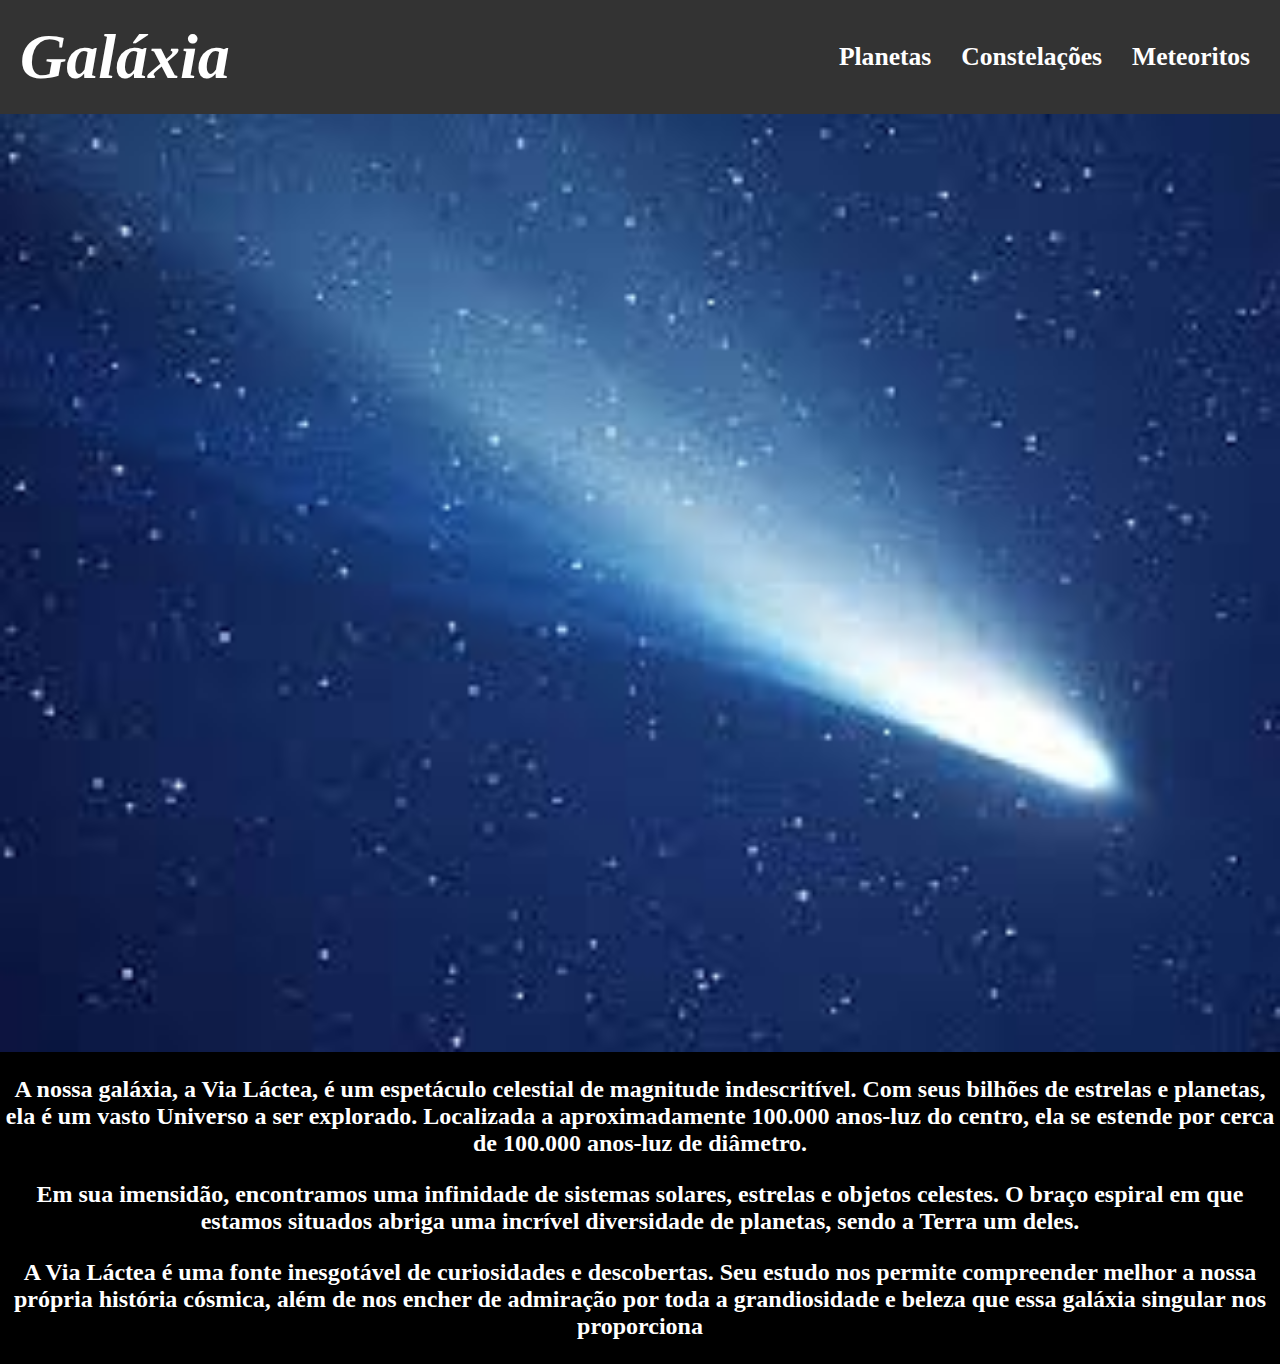
<file: index.html>
<!DOCTYPE html>
<html>
<head>
  <title>Meu Cabeçalho</title>
  <meta http-equiv="Content-Type" content="text/html;charset=UTF-8">
  
  <link rel="stylesheet" type="text/css" href="style.css">
</head>
<body>
  <header>
    <div class="logo"><i><b>Galáxia</i></div>
    <nav>
      <ul class="menu">
        <li><a href="Planetas.html">Planetas</a></li>
        <li><a href="Constelações.html">Constelações</a></li>
        <li><a href="Meteoritos.html">Meteoritos</a></li>
      </ul>
    </nav>

  </header>
  
  
  
  
  <img src="images (5).jpeg" alt="estrela cadente">

<center>
    <h2>A nossa galáxia, a Via Láctea, é um espetáculo celestial de magnitude indescritível. Com seus bilhões de estrelas e planetas, ela é um vasto Universo a ser explorado. Localizada a aproximadamente 100.000 anos-luz do centro, ela se estende por cerca de 100.000 anos-luz de diâmetro.
</h2>
<h2><p>Em sua imensidão, encontramos uma infinidade de sistemas solares, estrelas e objetos celestes. O braço espiral em que estamos situados abriga uma incrível diversidade de planetas, sendo a Terra um deles. 
</p></h2>
<h2><p>A Via Láctea é uma fonte inesgotável de curiosidades e descobertas. Seu estudo nos permite compreender melhor a nossa própria história cósmica, além de nos encher de admiração por toda a grandiosidade e beleza que essa galáxia singular nos proporciona</p></h2>
</center>




  <script src="script.js"></script>
</body>
</html>
</file>
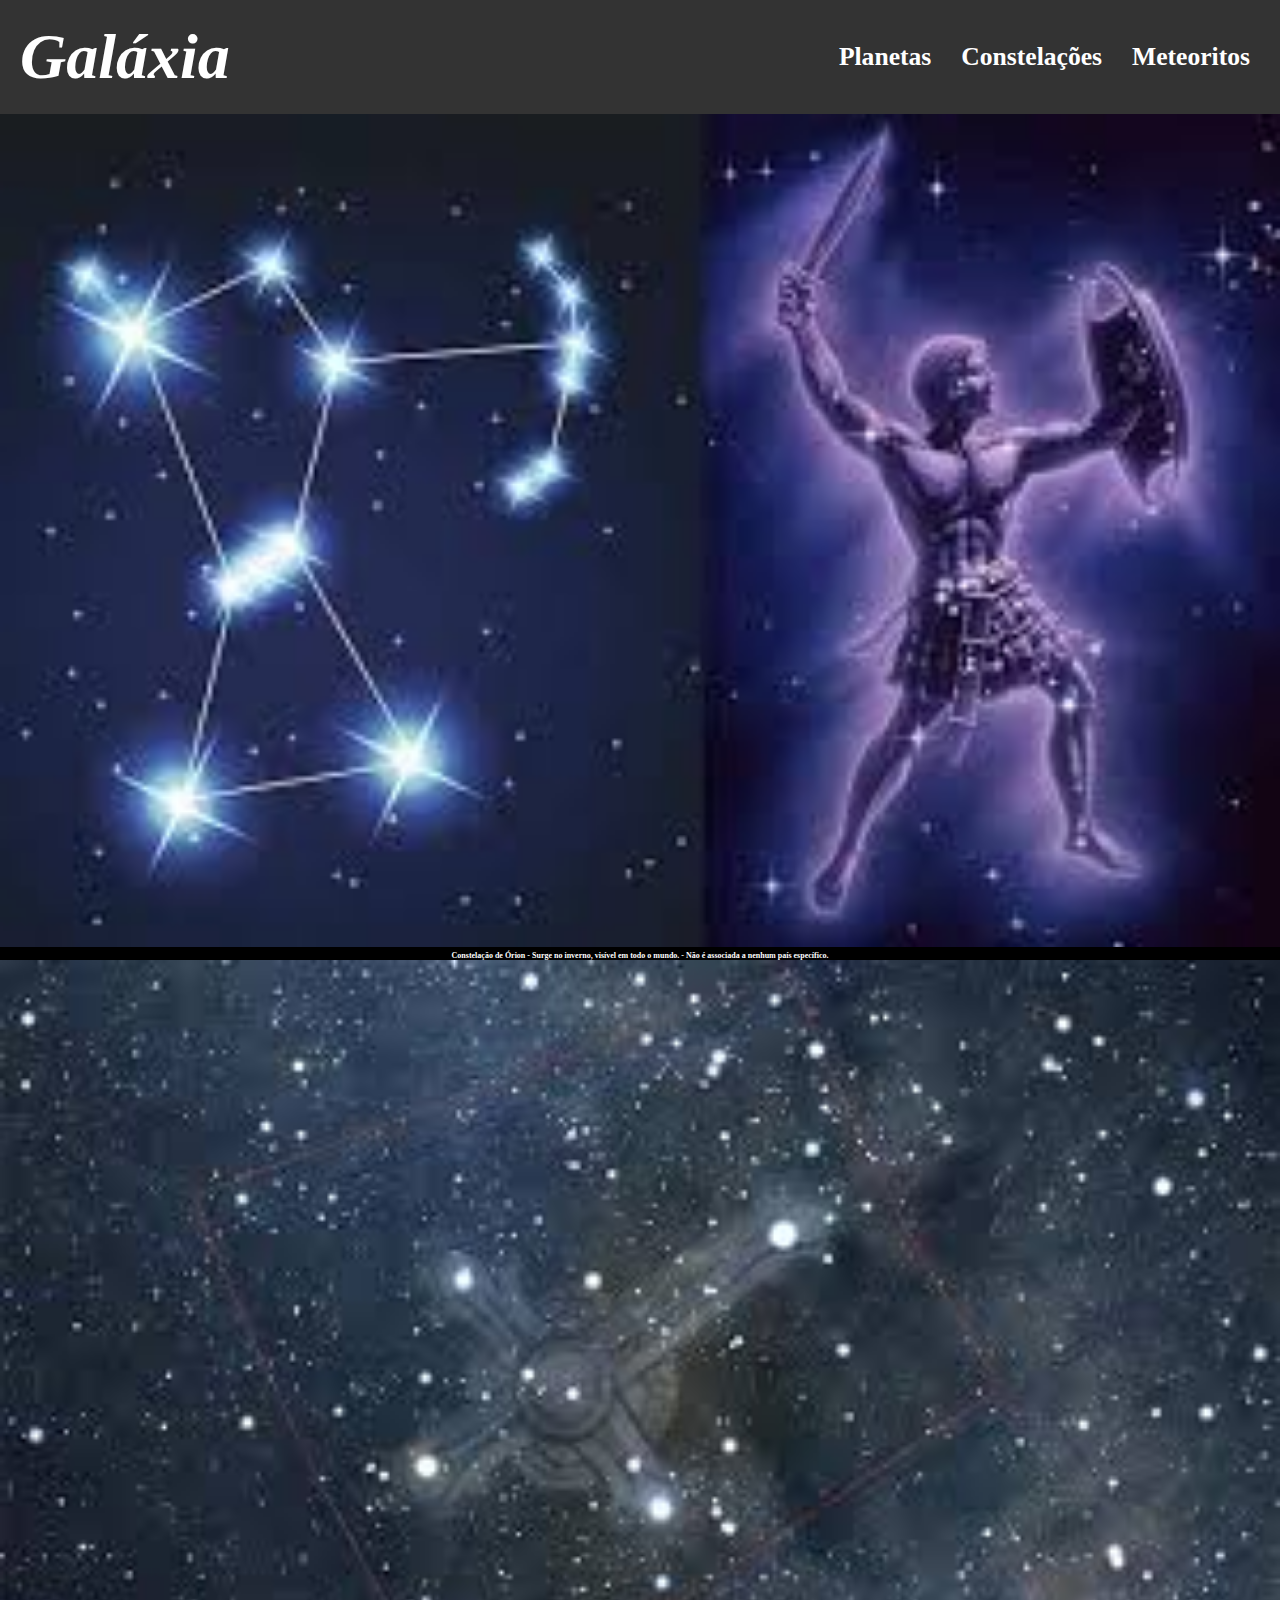
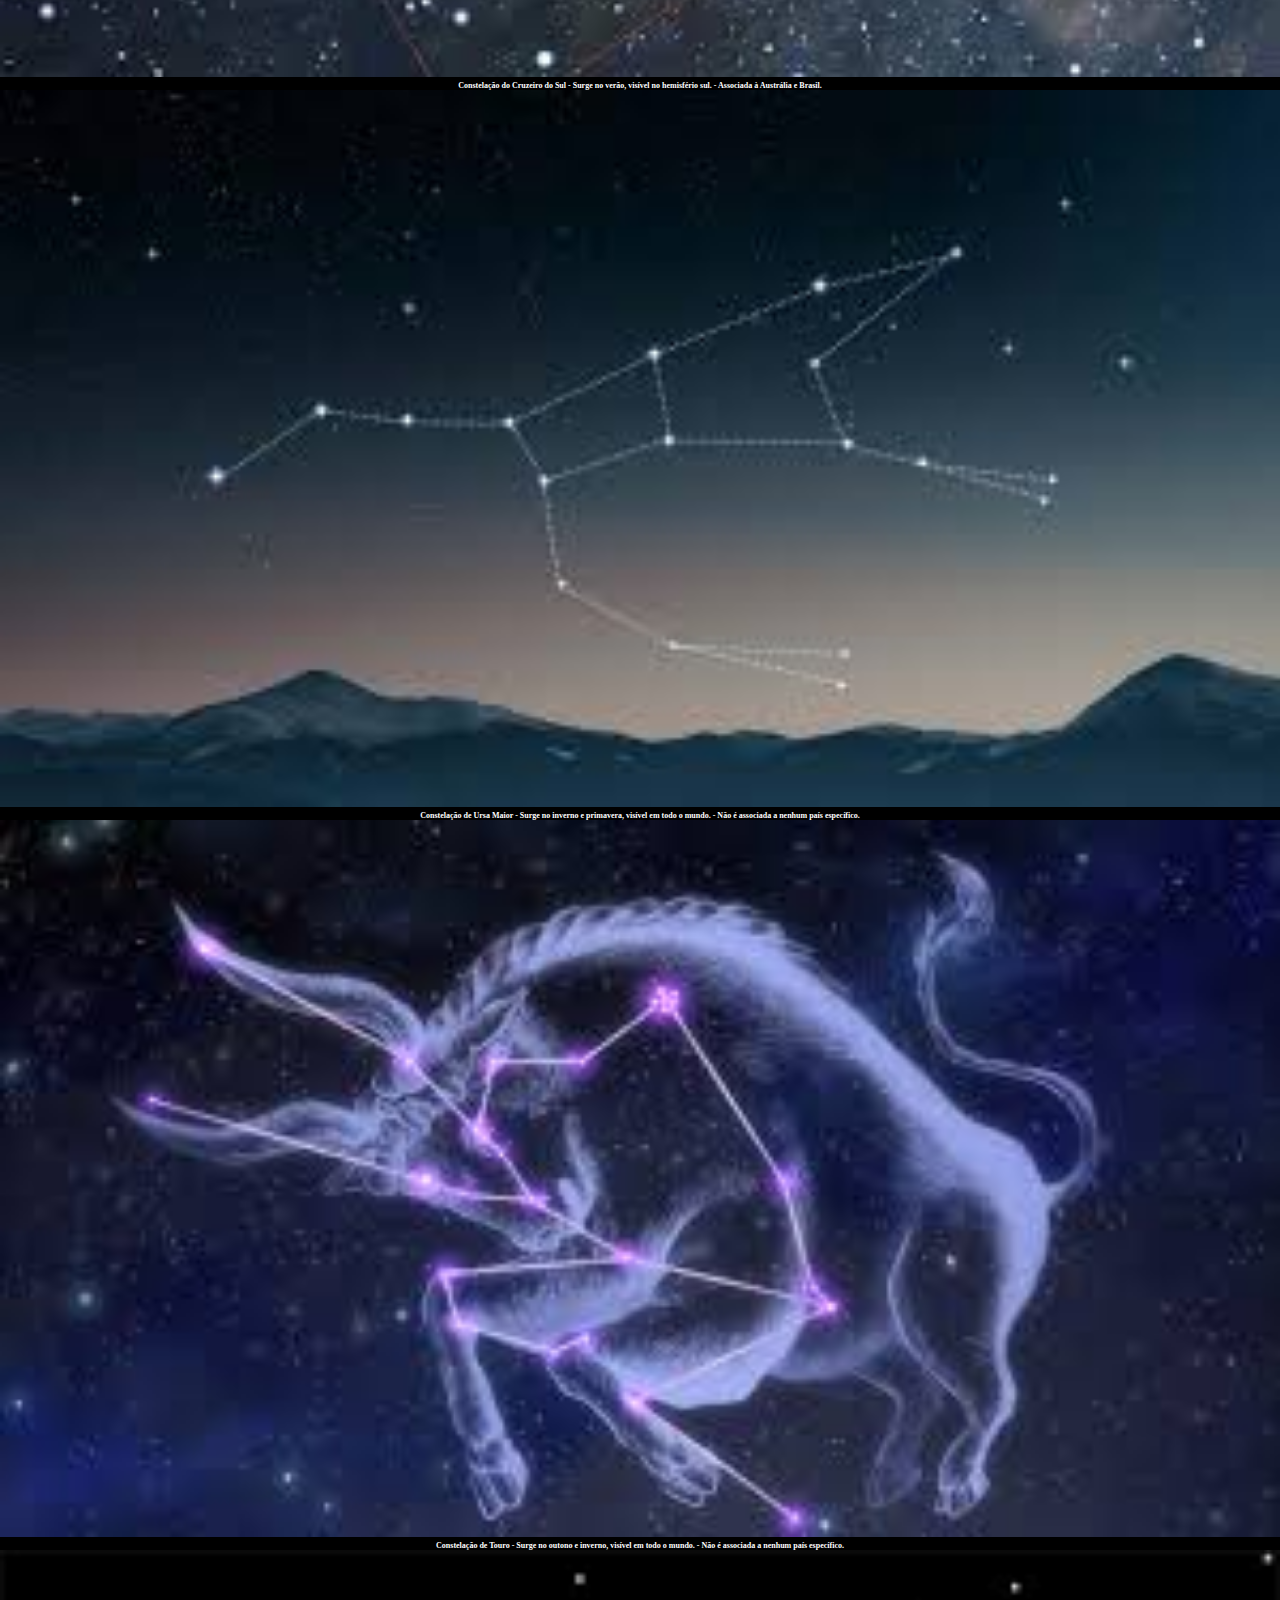
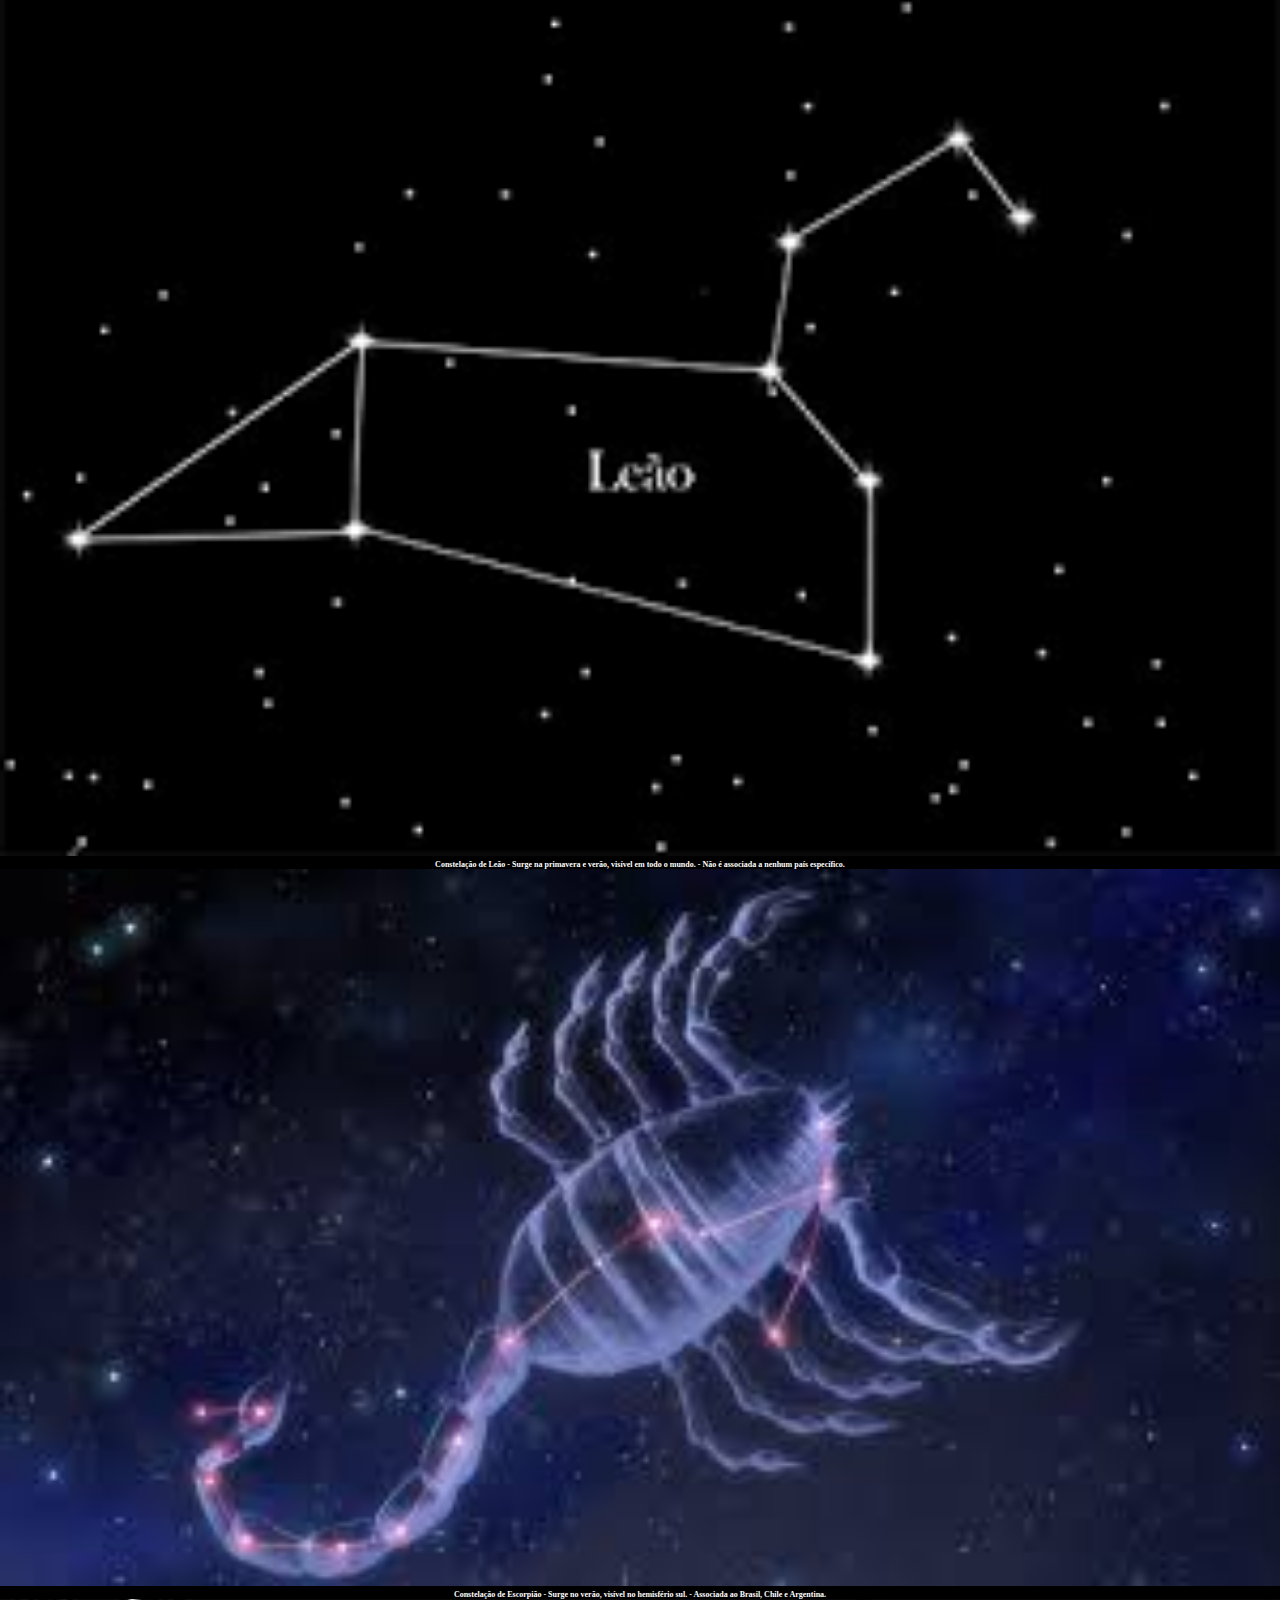
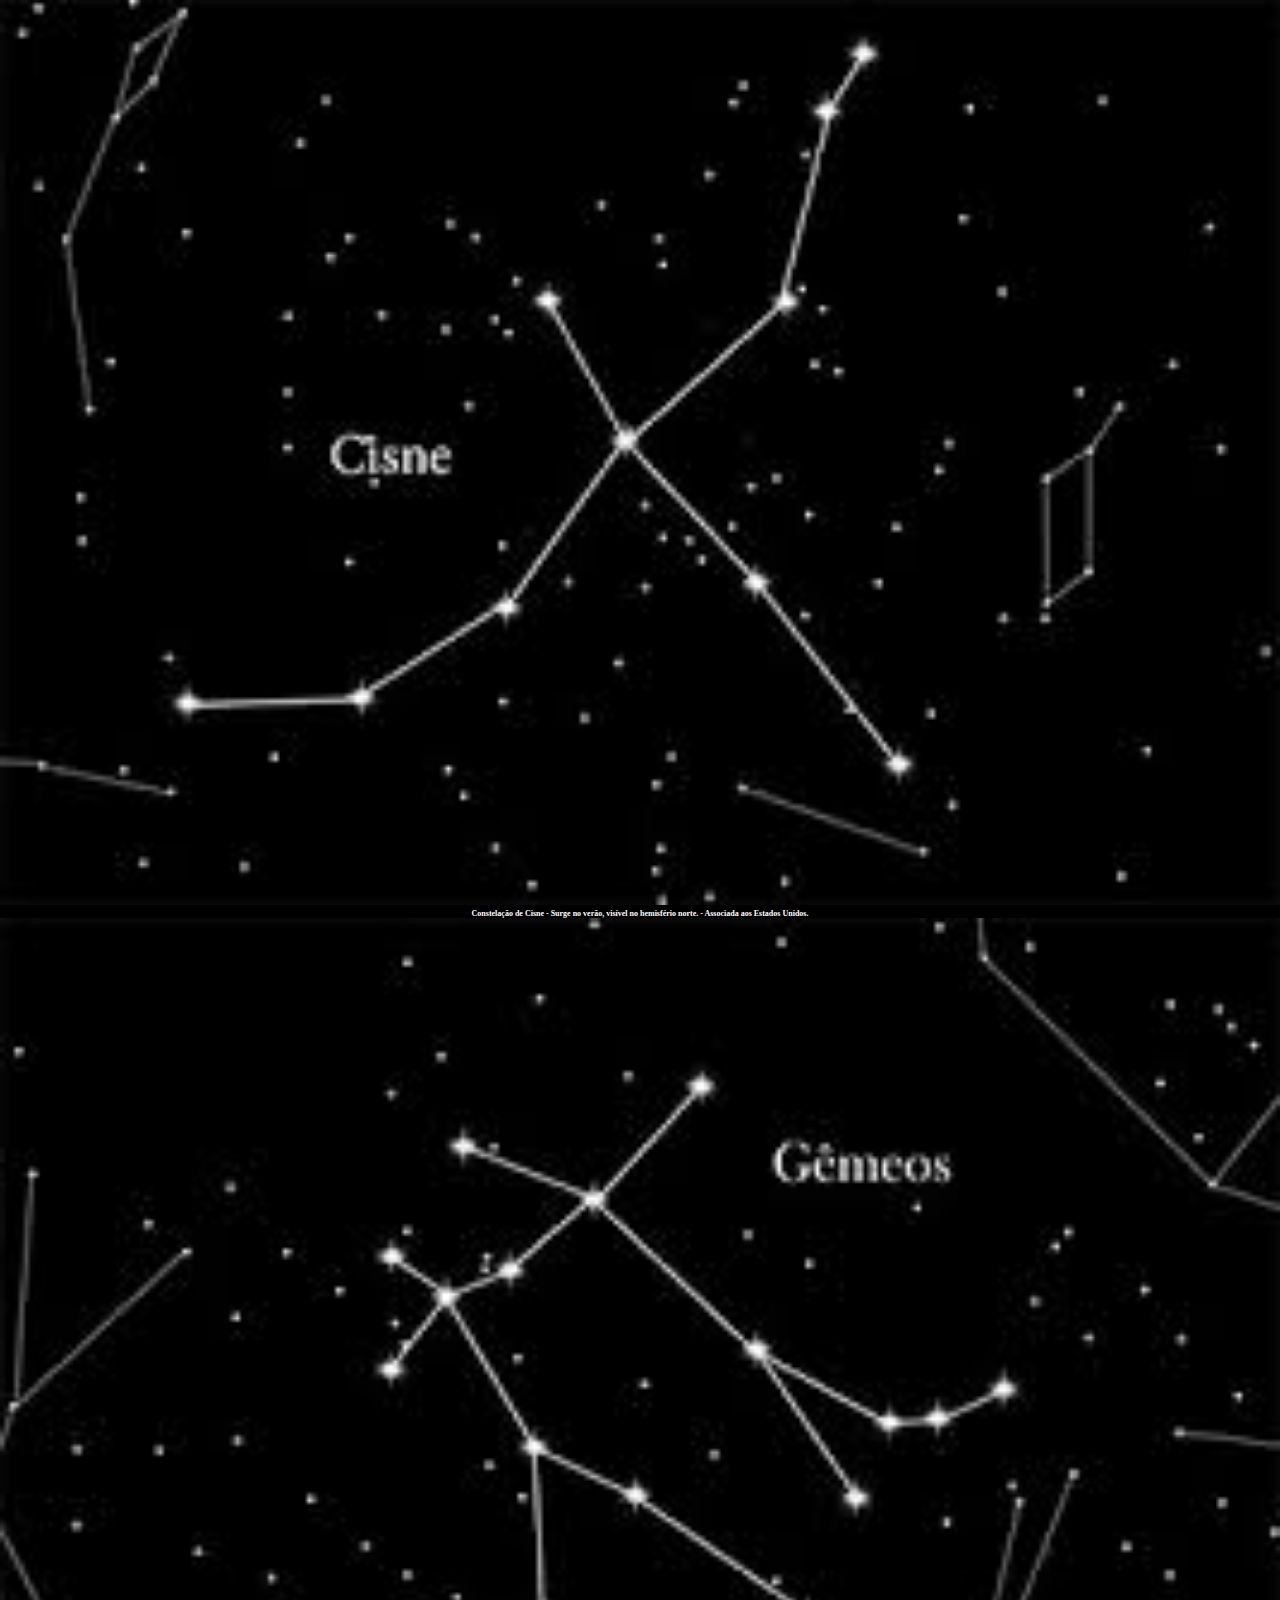
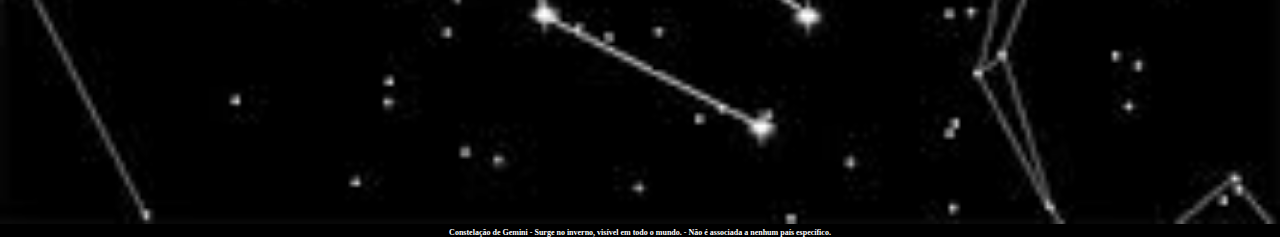
<file: Constelações.html>
<!DOCTYPE html>
<html>

<head>
  <meta charset="UTF-8">
  <meta name="viewport" content="width=device-width, initial-scale=1">
  <link rel="stylesheet" href="style.css">
  <title></title>
</head>
<body>
  <header>
    <div class="logo"><i><b>Galáxia</i></div>
    <nav>
      <ul class="menu">
        <li><a href="Planetas.html">Planetas</a></li>
        <li><a href="Constelações.html">Constelações</a></li>
        <li><a href="Meteoritos.html">Meteoritos</a></li>
      </ul>
    </nav>

  </header>
    <div>
   <img src="constelação de Órion.jpeg" alt="constelação de Órion">
   <center style="font-size: 50%">
     Constelação de Órion
     - Surge no inverno, visível em todo o mundo.
     - Não é associada a nenhum país específico.
   </center>
  </div>
  
    
  <div>
   <img src="constelação do cruzeiro do sul.jpeg" alt="constelação do cruzeiro do sul">
   <center style="font-size: 50%">
     
     Constelação do Cruzeiro do Sul
- Surge no verão, visível no hemisfério sul.
- Associada à Austrália e Brasil.

    
   </center>
  </div>
  
      
  <div>
   <img src="constelação de ursa maior.jpeg" alt="Constelação de ursa maior">
   <center style="font-size: 50%">
     Constelação de Ursa Maior
- Surge no inverno e primavera, visível em todo o mundo.
- Não é associada a nenhum país específico.




   </center>
  </div>
  
    <div>
      <img src="   constelação touro.jpeg" alt="Constelação de touro">
      <center style="font-size: 50%">

  
Constelação de Touro
- Surge no outono e inverno, visível em todo o mundo.
- Não é associada a nenhum país específico.
  
  
      </center>
    </div>
  
  
      <div>
        <img src="constelação de leão.png" alt="constelação de leão">
        <center style="font-size: 50%">
  
Constelação de Leão
- Surge na primavera e verão, visível em todo o mundo.
- Não é associada a nenhum país específico.

  
  
  
        </center>
      </div>
  
        <div>
     <img src="constelação de escorpião.jpeg" alt="Constelação de escorpião">
        <center style="font-size: 50%">
  
Constelação de Escorpião
- Surge no verão, visível no hemisfério sul.
- Associada ao Brasil, Chile e Argentina.
  
        </center>
      </div>
  
  
          <div>
     <img src="constelação de cisne.jpeg" alt="constelação de Cisne">
        <center style="font-size: 50%">
  
Constelação de Cisne
- Surge no verão, visível no hemisfério norte.
- Associada aos Estados Unidos.
  
        </center>
      </div>
  
  
            <div>
     <img src=" constelação gemini.jpeg" alt="constelação de genmini ">
        <center style="font-size: 50%">
  
Constelação de Gemini
- Surge no inverno, visível em todo o mundo.
- Não é associada a nenhum país específico.



        </center>
      </div>
  
  
  
</body>

</html>
</file>
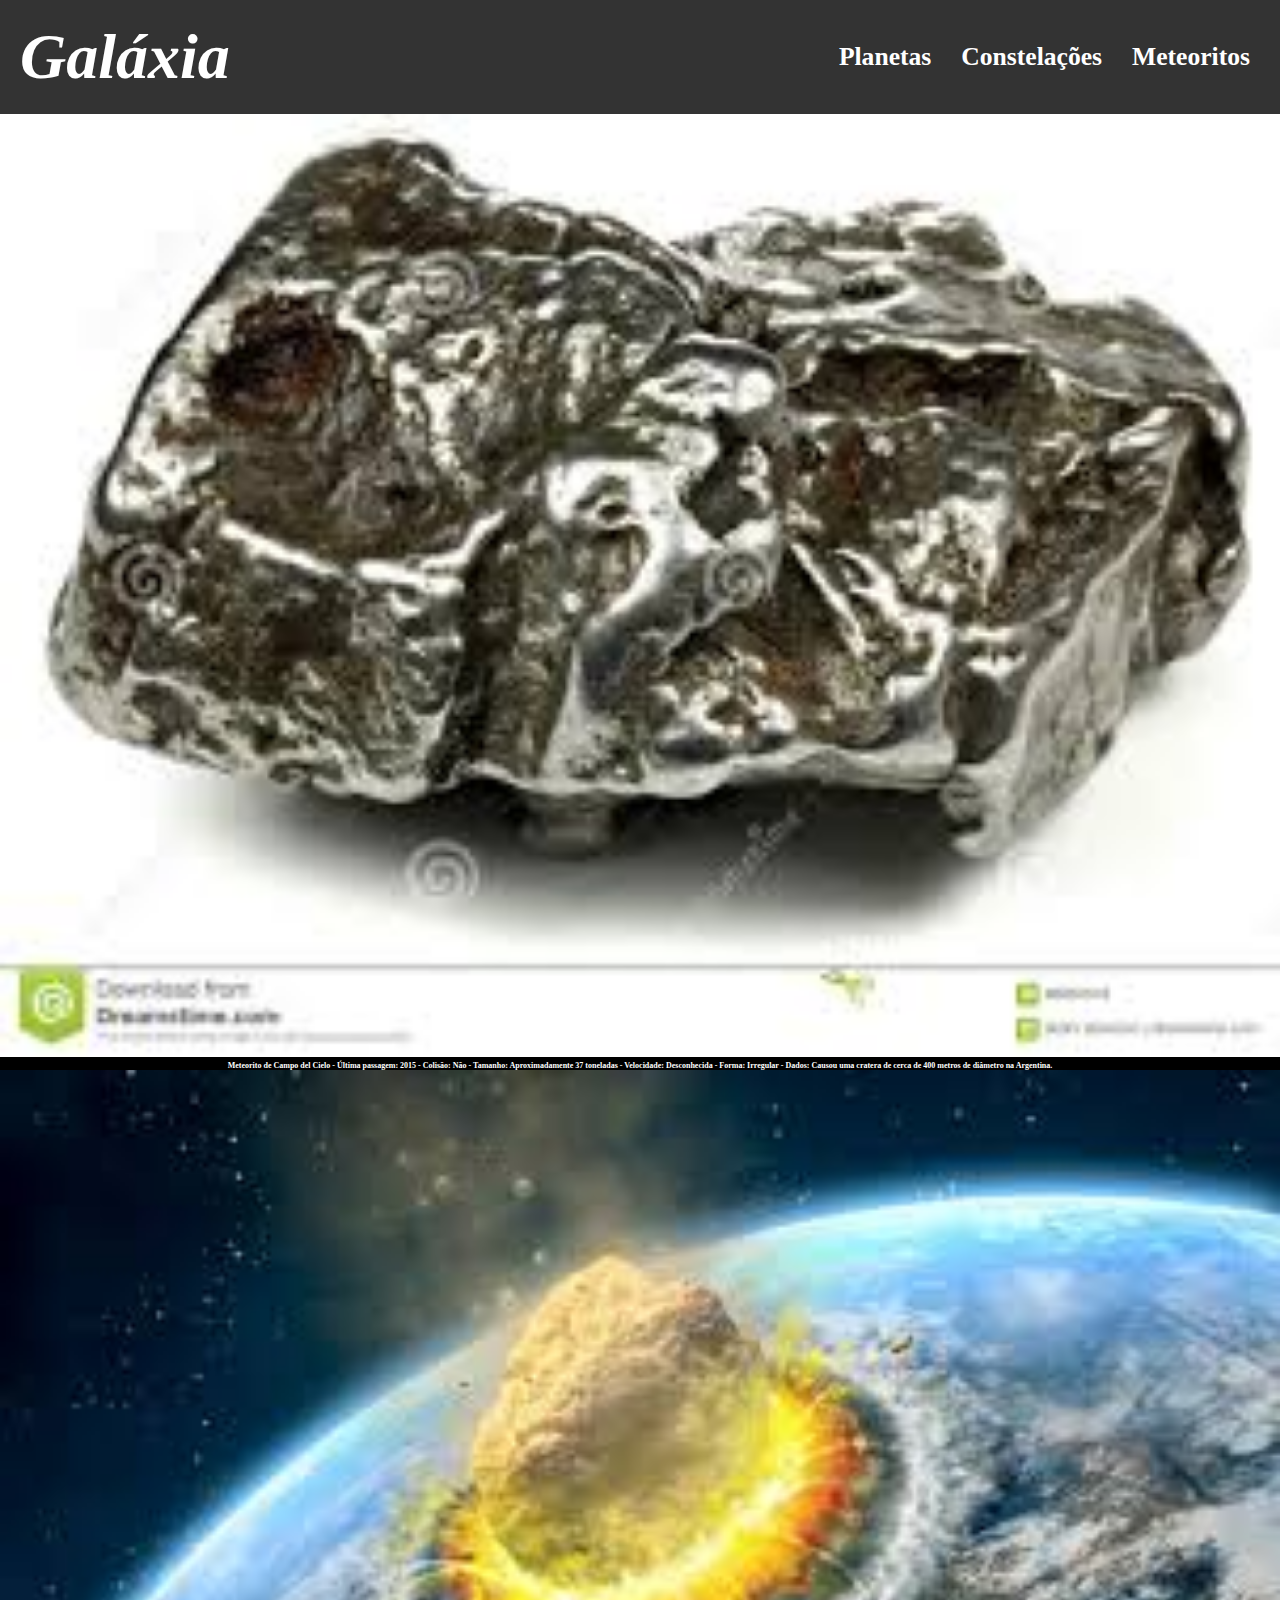
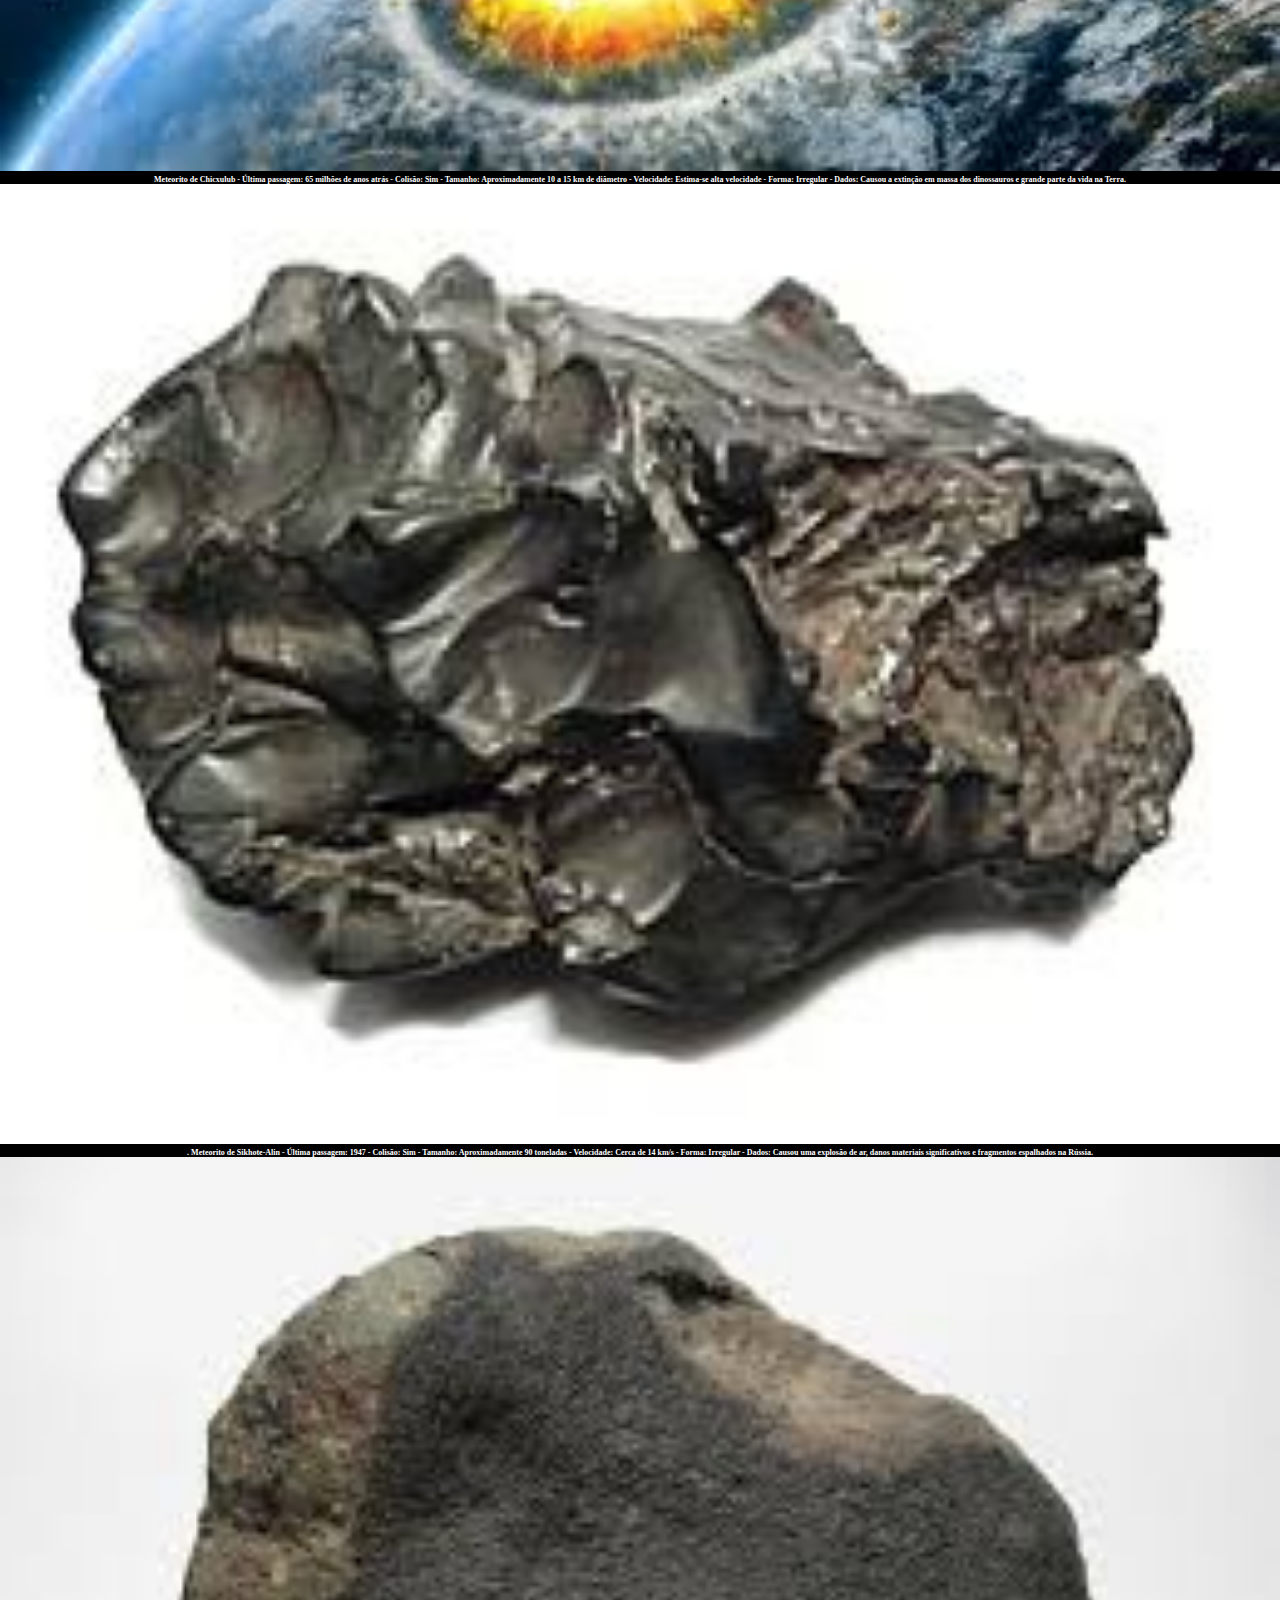
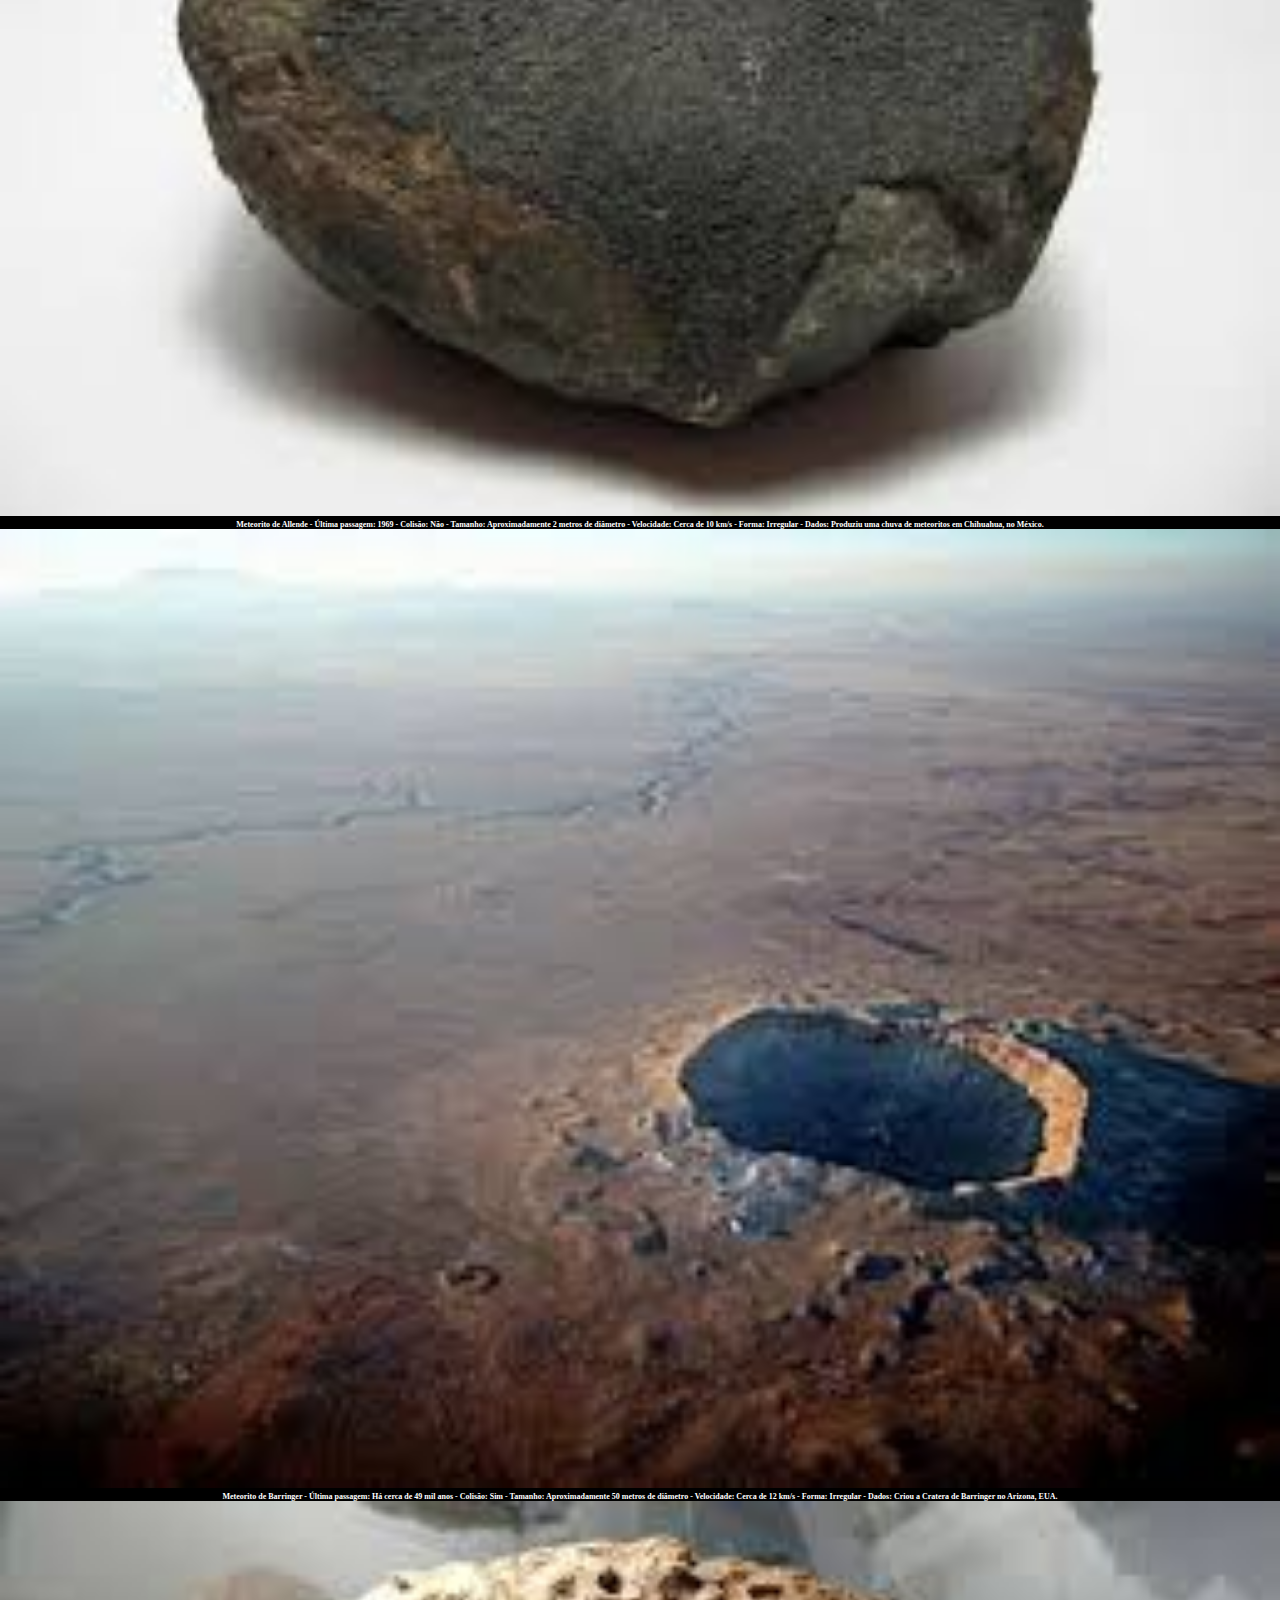
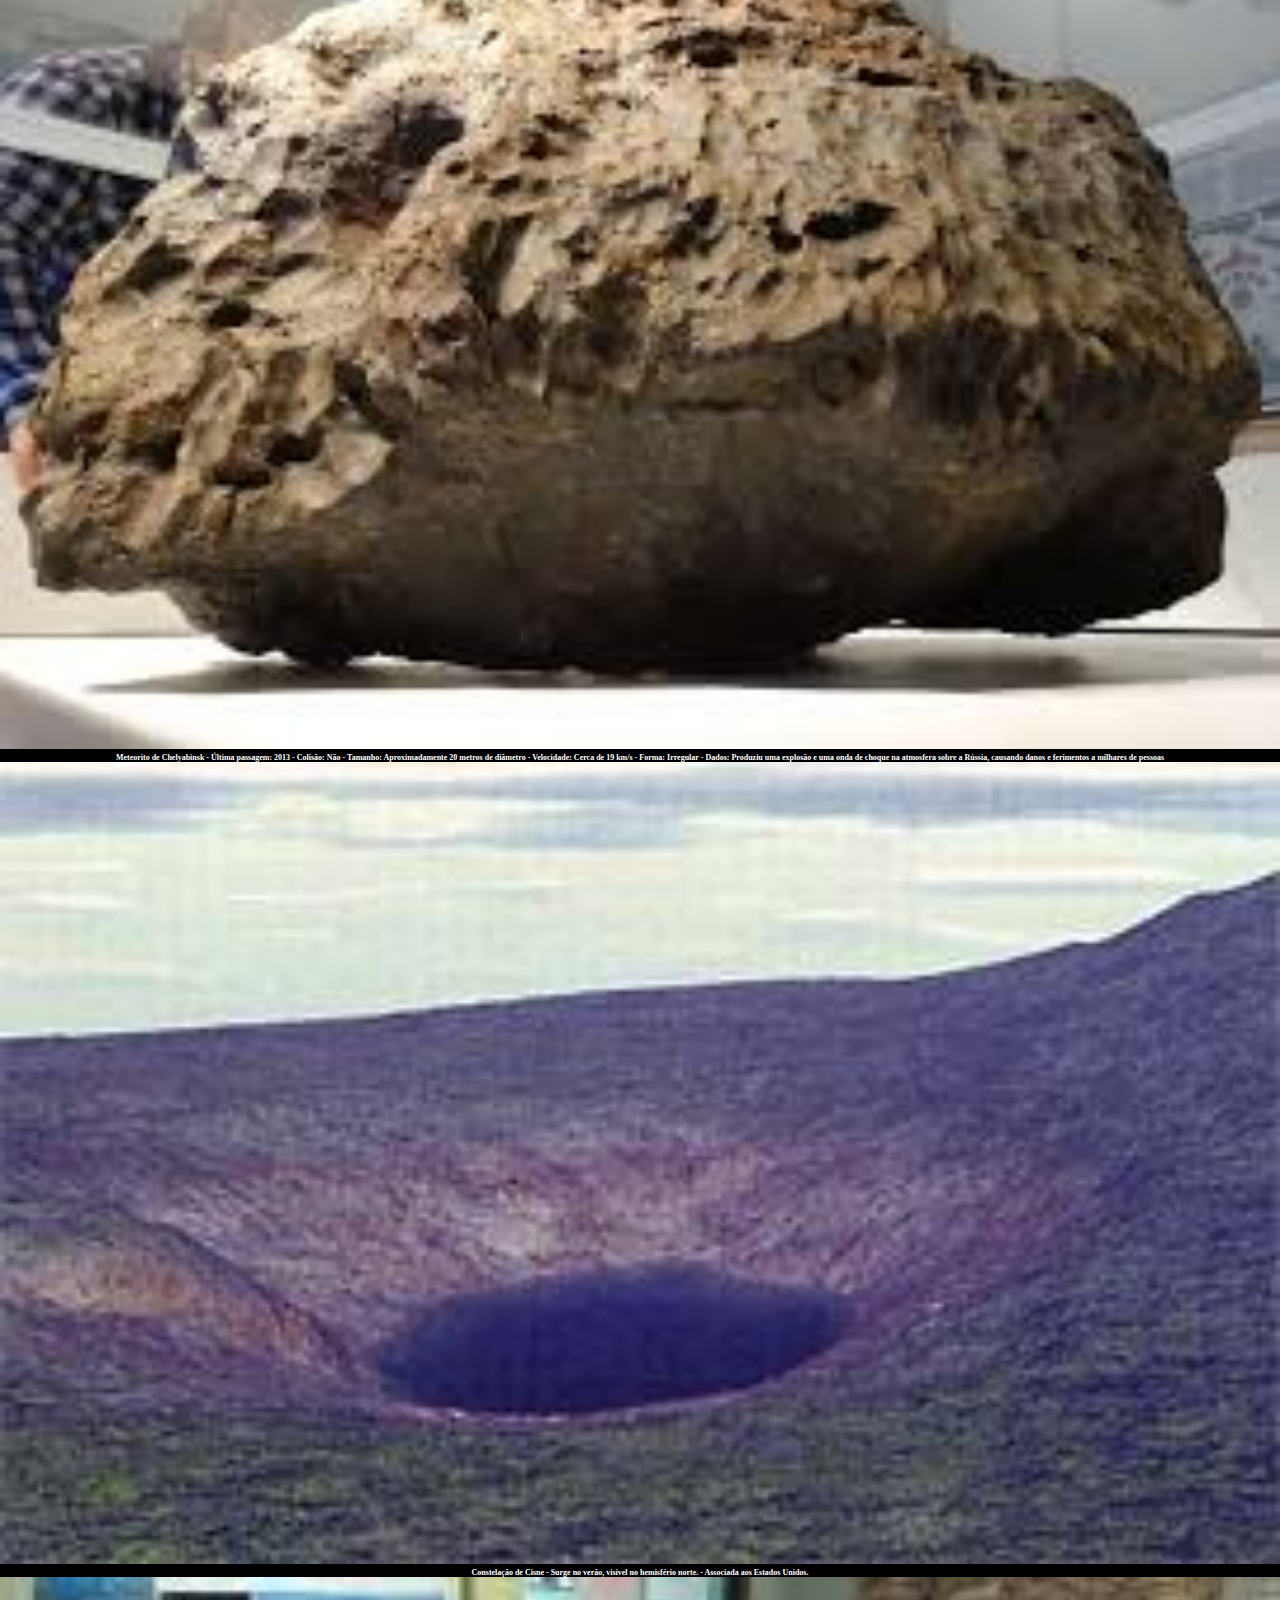
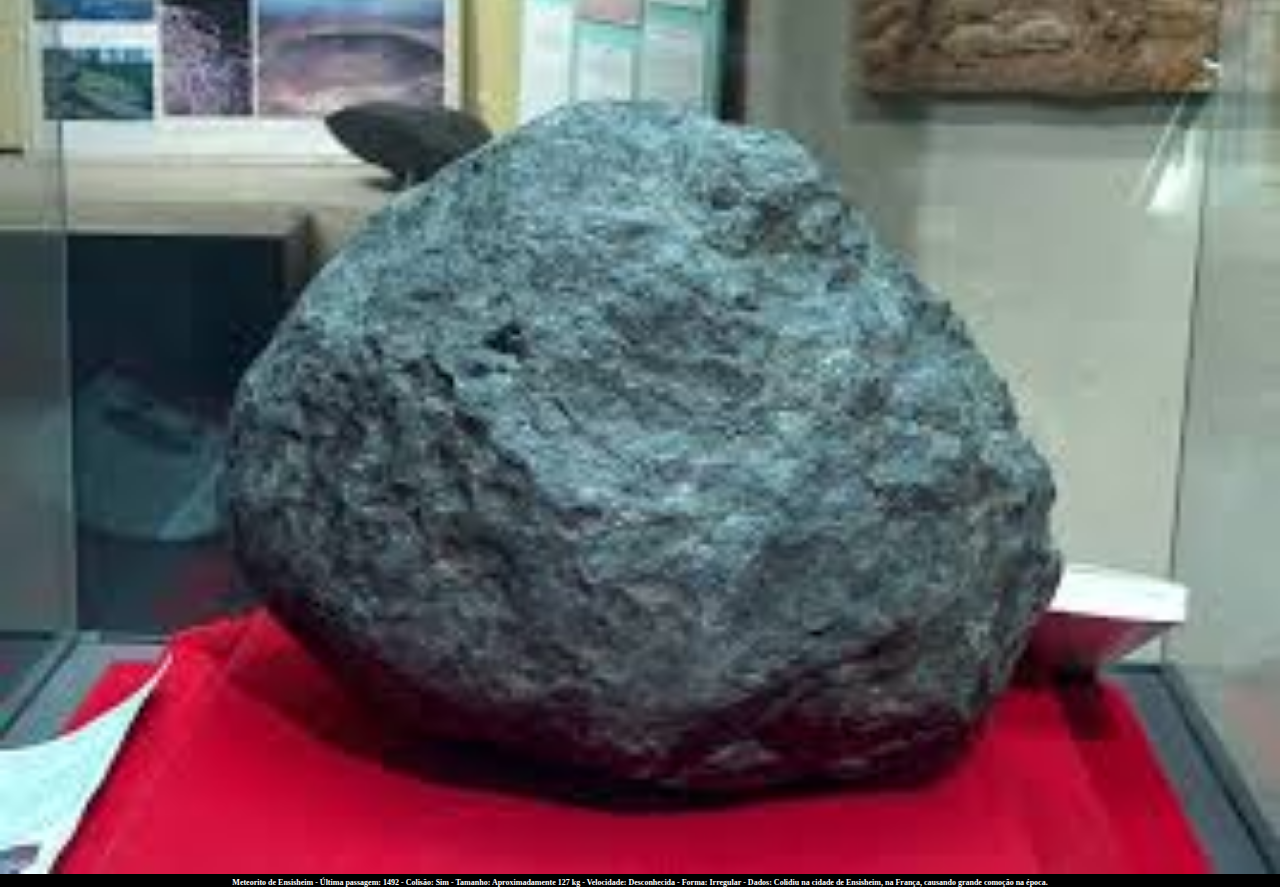
<file: Meteoritos.html>
<!DOCTYPE html>
<html>
<head>
  <meta charset="UTF-8">
  <meta name="viewport" content="width=device-width, initial-scale=1">
  <link rel="stylesheet" href="style.css">
  <title></title>
</head>

<body>
  <header>
    <div class="logo"><i><b>Galáxia</i></div>
    <nav>
      <ul class="menu">
        <li><a href="Planetas.html">Planetas</a></li>
        <li><a href="Constelações.html">Constelações</a></li>
        <li><a href="Meteoritos.html">Meteoritos</a></li>
      </ul>
    </nav>

  </header>
  <div>
  <img src=" Meteorito de campo del cielo.jpeg" alt="Meteorito de Campo del Cielo">
        <center style="font-size: 50%">
Meteorito de Campo del Cielo
- Última passagem: 2015
- Colisão: Não
- Tamanho: Aproximadamente 37 toneladas
- Velocidade: Desconhecida
- Forma: Irregular
- Dados: Causou uma cratera de cerca de 400 metros de diâmetro na Argentina.

        </center>
      </div>
  
  
      <div>
   <img src=" Meteorito de chicxulub.jpeg" alt="Meteorito de chicxulub">
        <center style="font-size: 50%">
  
Meteorito de Chicxulub
- Última passagem: 65 milhões de anos atrás
- Colisão: Sim
- Tamanho: Aproximadamente 10 a 15 km de diâmetro
- Velocidade: Estima-se alta velocidade
- Forma: Irregular
- Dados: Causou a extinção em massa dos dinossauros e grande parte da vida na Terra.



        </center>
      </div>
  
  
      <div>
  <img src=" Meteorito de sikhote-Alin.jpeg" alt="meteorito de sikhote-Alin">
        <center style="font-size: 50%">
    
  
  . Meteorito de Sikhote-Alin
- Última passagem: 1947
- Colisão: Sim
- Tamanho: Aproximadamente 90 toneladas
- Velocidade: Cerca de 14 km/s
- Forma: Irregular
- Dados: Causou uma explosão de ar, danos materiais significativos e fragmentos espalhados na Rússia.

  
        </center>
      </div>
  
      <div>
    <img src=" Meteorito de Allende.jpeg" alt="Meteorito de Allende">
        <center style="font-size: 50%">
  
  Meteorito de Allende
- Última passagem: 1969
- Colisão: Não
- Tamanho: Aproximadamente 2 metros de diâmetro
- Velocidade: Cerca de 10 km/s
- Forma: Irregular
- Dados: Produziu uma chuva de meteoritos em Chihuahua, no México.

          
        </center>
      </div>
  
  
      <div>
   <img src=" Meteorito de Barringer.jpeg" alt="Meteorito de barringer">
        <center style="font-size: 50%">
  
          Meteorito de Barringer
- Última passagem: Há cerca de 49 mil anos
- Colisão: Sim
- Tamanho: Aproximadamente 50 metros de diâmetro
- Velocidade: Cerca de 12 km/s
- Forma: Irregular
- Dados: Criou a Cratera de Barringer no Arizona, EUA.


  
        </center>
      </div>
  
      <div>
  <img src=" Meteorito de chelyabinsk.jpeg" alt="Meteorito de chelyabinsk">
        <center style="font-size: 50%">
  
Meteorito de Chelyabinsk
- Última passagem: 2013
- Colisão: Não
- Tamanho: Aproximadamente 20 metros de diâmetro
- Velocidade: Cerca de 19 km/s
- Forma: Irregular
- Dados: Produziu uma explosão e uma onda de choque na atmosfera sobre a Rússia, causando danos e ferimentos a milhares de pessoas
        </center>
      </div>
  
  
      <div>
  <img src=" Meteorito de tunguska.jpeg" alt="Meteorito de tunguska">
        <center style="font-size: 50%">
  
          Constelação de Cisne
          - Surge no verão, visível no hemisfério norte.
          - Associada aos Estados Unidos.
  
        </center>
      </div>
  
  
      <div>
  <img src=" meteorito de Ensisheim.jpeg" alt="Meteorito de ensisheim">
        <center style="font-size: 50%">
  
Meteorito de Ensisheim
- Última passagem: 1492
- Colisão: Sim
- Tamanho: Aproximadamente 127 kg
- Velocidade: Desconhecida
- Forma: Irregular
- Dados: Colidiu na cidade de Ensisheim, na França, causando grande comoção na época.

  
        </center>
      </div>
  
  
</body>

</html>
</file>
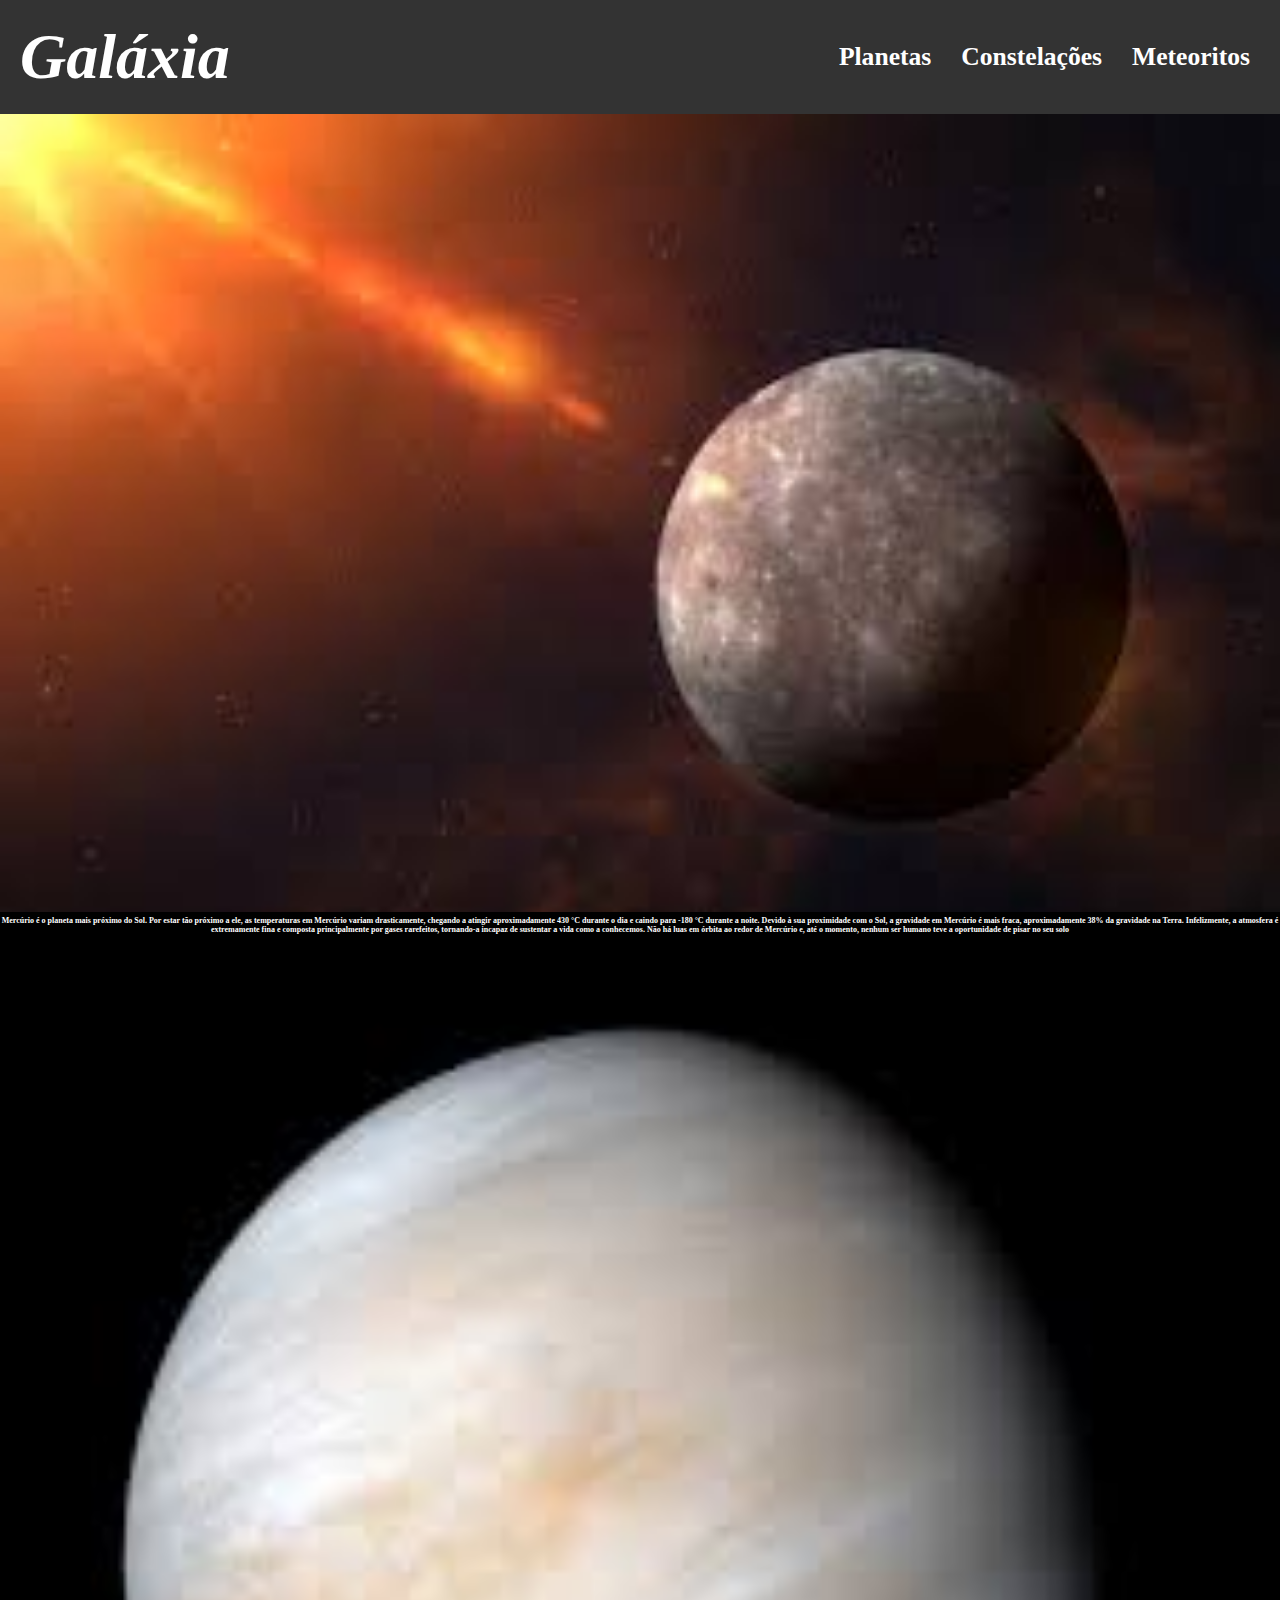
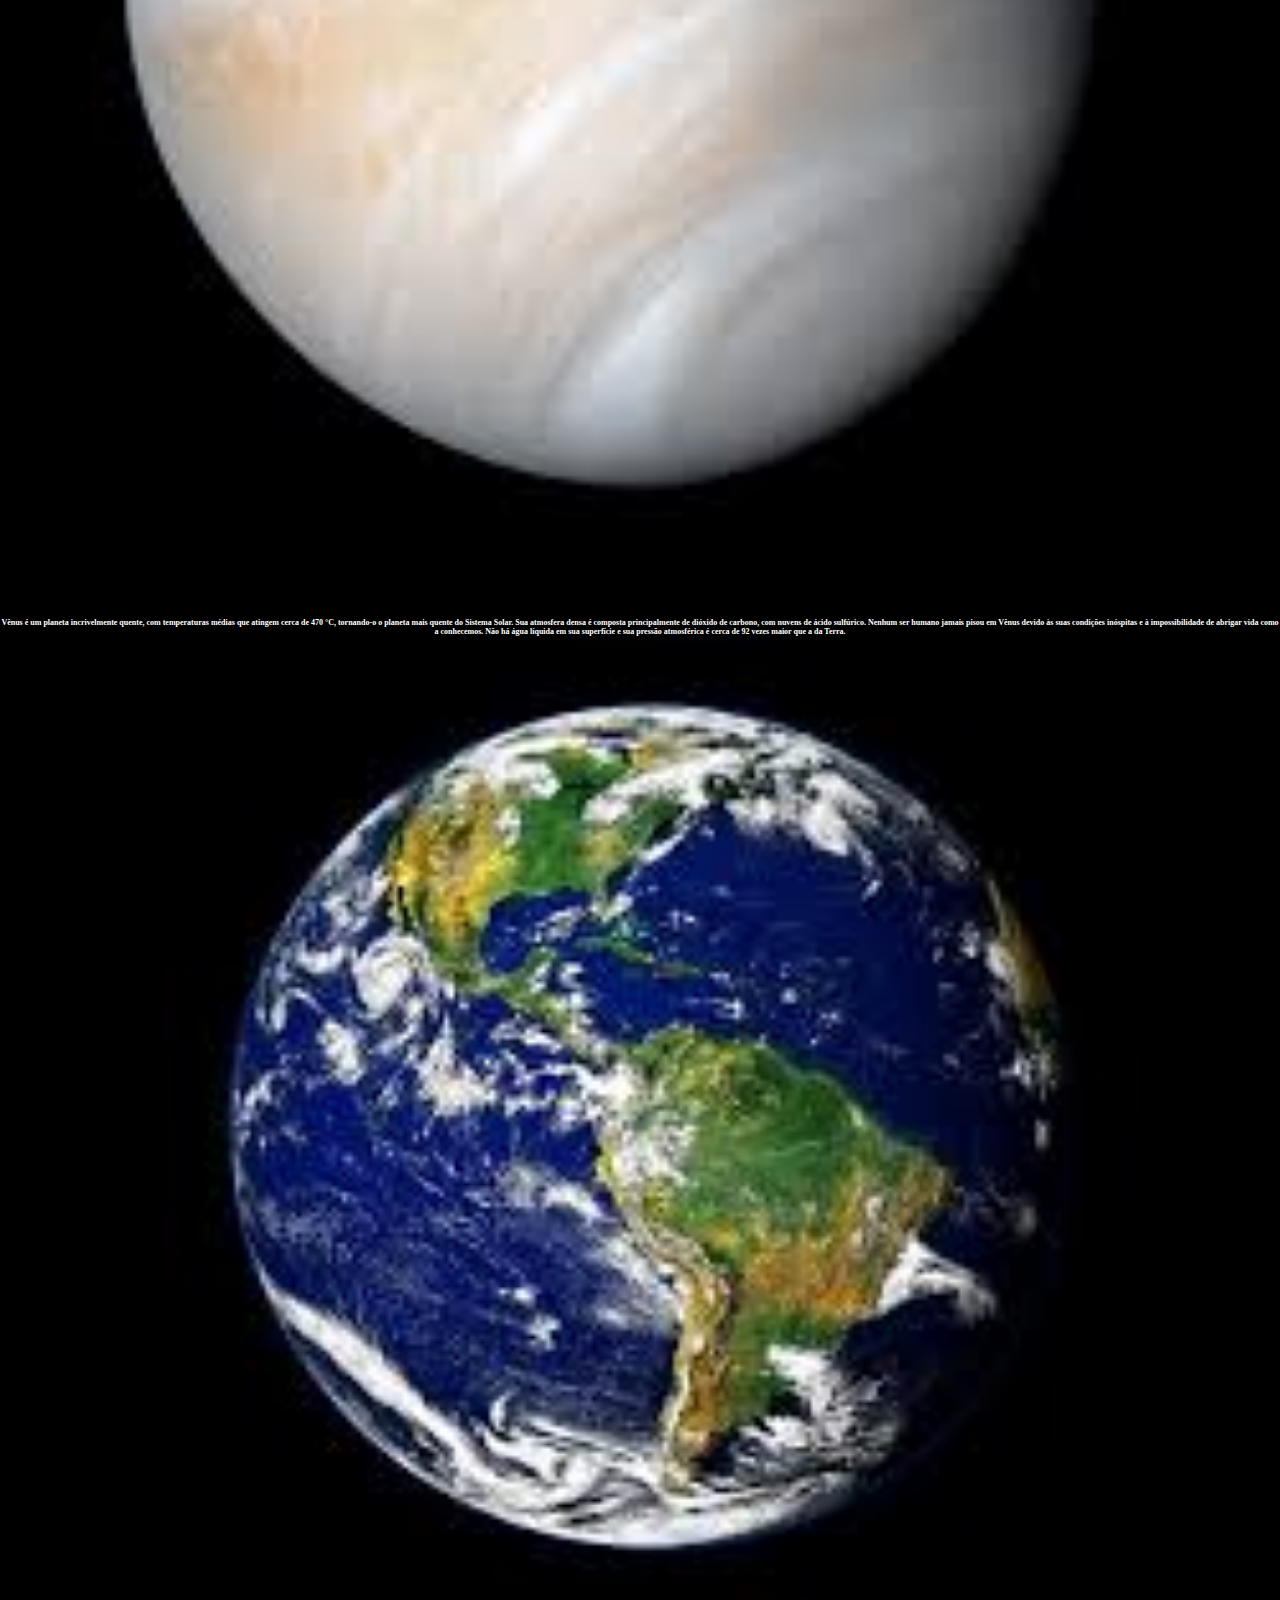
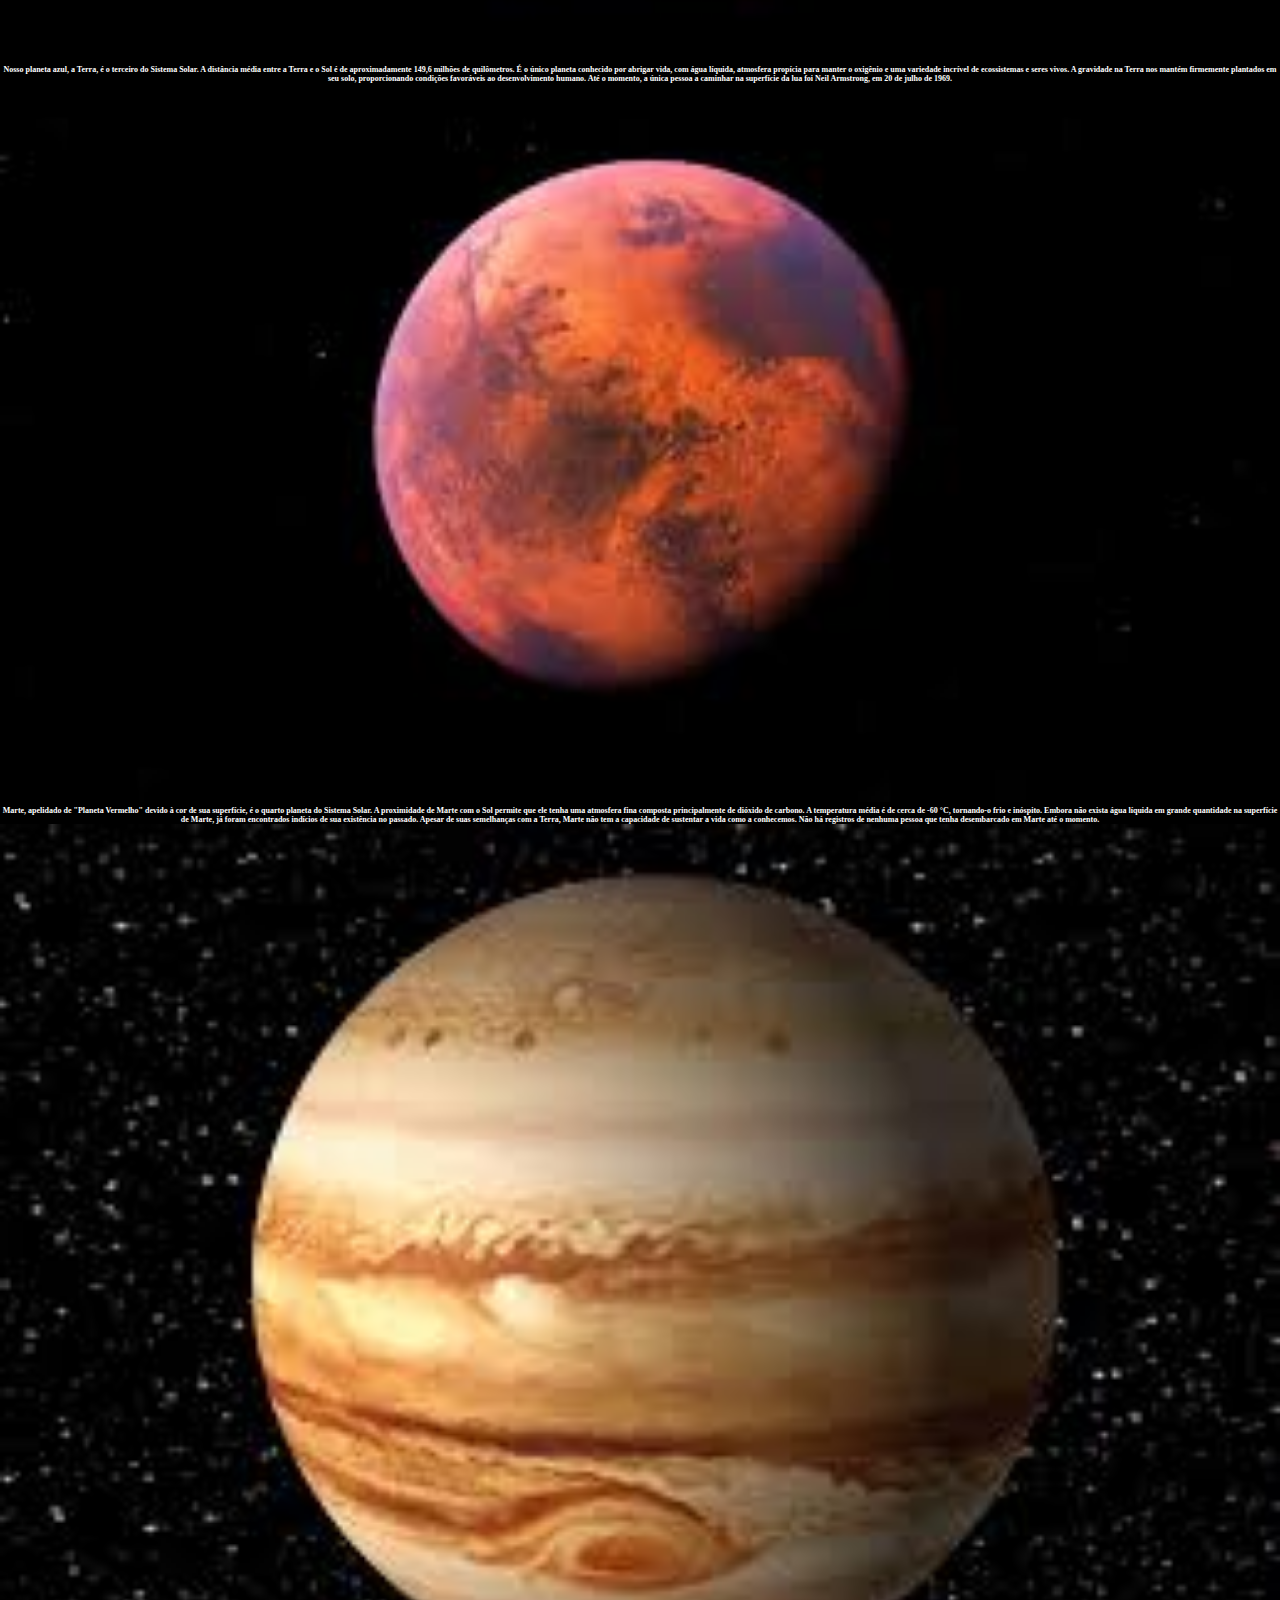
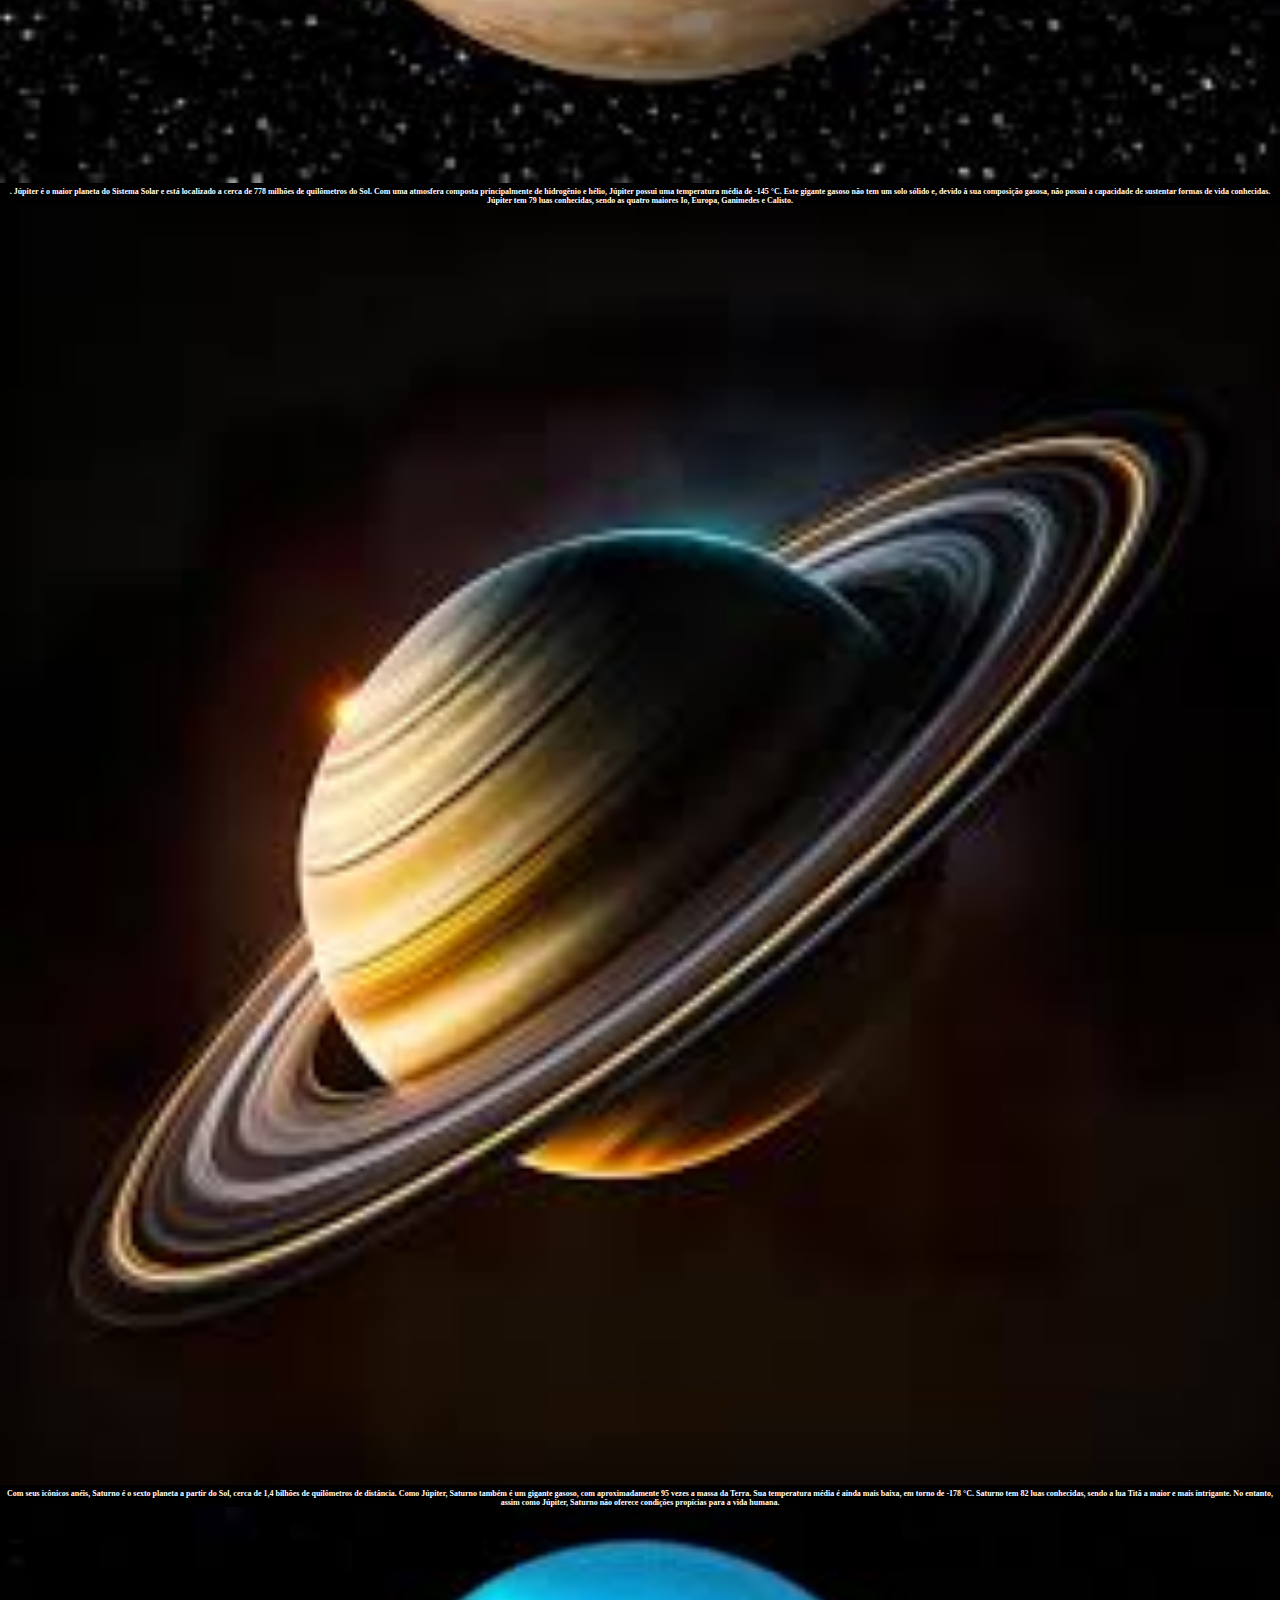
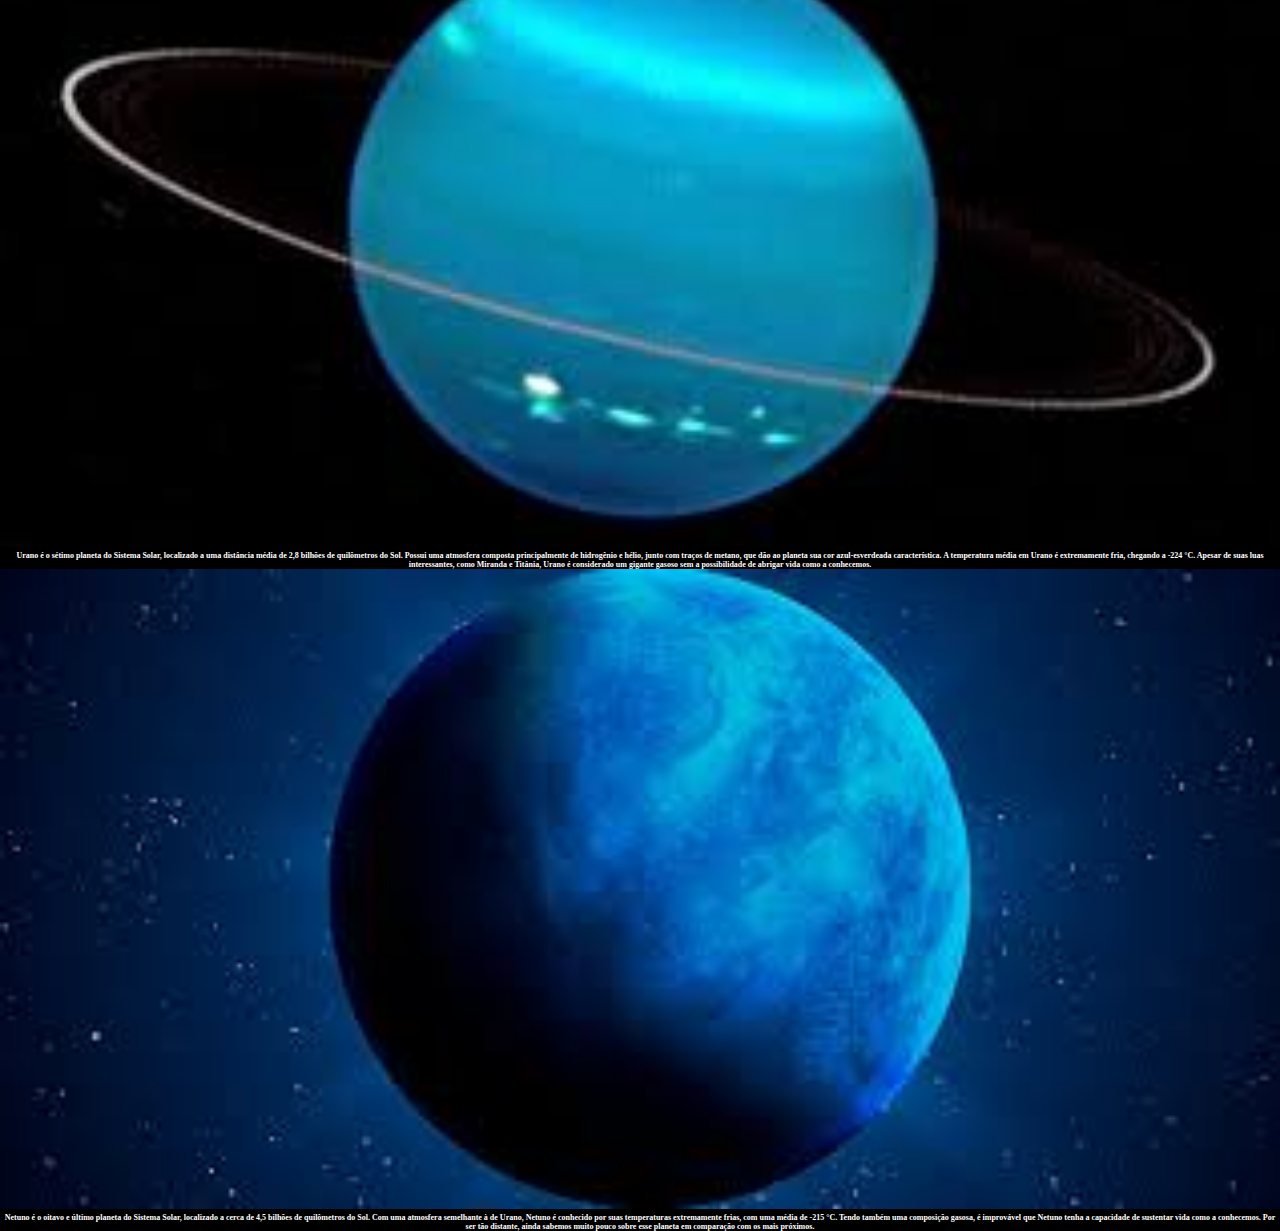
<file: Planetas.html>
<!DOCTYPE html>
<html>

<head>
  <meta charset="UTF-8">
  <meta name="viewport" content="width=device-width, initial-scale=1">
  <link rel="stylesheet" href="style.css">
  <title></title>
</head>

<body>
  <header>
    <div class="logo"><i><b>Galáxia</i></div>
    <nav>
      <ul class="menu">
        <li><a href="Planetas.html">Planetas</a></li>
        <li><a href="Constelações.html">Constelações</a></li>
        <li><a href="Meteoritos.html">Meteoritos</a></li>
      </ul>
    </nav>

  </header>
  
  <div>
   <img src="Mercúrio.png" alt="imagem do planeta Mercúrio">
   <center style="font-size: 50%">
     Mercúrio é o planeta mais próximo do Sol. Por estar tão próximo a ele, as temperaturas em Mercúrio variam drasticamente, chegando a atingir aproximadamente 430 °C durante o dia e caindo para -180 °C durante a noite. Devido à sua proximidade com o Sol, a gravidade em Mercúrio é mais fraca, aproximadamente 38% da gravidade na Terra. Infelizmente, a atmosfera é extremamente fina e composta principalmente por gases rarefeitos, tornando-a incapaz de sustentar a vida como a conhecemos. Não há luas em órbita ao redor de Mercúrio e, até o momento, nenhum ser humano teve a oportunidade de pisar no seu solo
   </center>
  </div>
  
    
  <div>
   <img src="Vénus.jpeg" alt="imagem do planeta Venus">
   <center style="font-size: 50%">
     Vênus é um planeta incrivelmente quente, com temperaturas médias que atingem cerca de 470 °C, tornando-o o planeta mais quente do Sistema Solar. Sua atmosfera densa é composta principalmente de dióxido de carbono, com nuvens de ácido sulfúrico. Nenhum ser humano jamais pisou em Vênus devido às suas condições inóspitas e à impossibilidade de abrigar vida como a conhecemos. Não há água líquida em sua superfície e sua pressão atmosférica é cerca de 92 vezes maior que a da Terra.
     
    
   </center>
  </div>
  
      
  <div>
   <img src="terra.jpeg" alt="imagem do planeta Terra">
   <center style="font-size: 50%">
     Nosso planeta azul, a Terra, é o terceiro do Sistema Solar. A distância média entre a Terra e o Sol é de aproximadamente 149,6 milhões de quilômetros. É o único planeta conhecido por abrigar vida, com água líquida, atmosfera propícia para manter o oxigênio e uma variedade incrível de ecossistemas e seres vivos. A gravidade na Terra nos mantém firmemente plantados em seu solo, proporcionando condições favoráveis ao desenvolvimento humano. Até o momento, a única pessoa a caminhar na superfície da lua foi Neil Armstrong, em 20 de julho de 1969.

   </center>
  </div>
  
    <div>
      <img src="Marte.jpeg" alt="imagem do planeta Marte">
      <center style="font-size: 50%">

  Marte, apelidado de "Planeta Vermelho" devido à cor de sua superfície, é o quarto planeta do Sistema Solar. A proximidade de Marte com o Sol permite que ele tenha uma atmosfera fina composta principalmente de dióxido de carbono. A temperatura média é de cerca de -60 °C, tornando-o frio e inóspito. Embora não exista água líquida em grande quantidade na superfície de Marte, já foram encontrados indícios de sua existência no passado. Apesar de suas semelhanças com a Terra, Marte não tem a capacidade de sustentar a vida como a conhecemos. Não há registros de nenhuma pessoa que tenha desembarcado em Marte até o momento.

  
  
      </center>
    </div>
  
  
      <div>
        <img src="Júpiter.jpeg" alt="imagem do planeta Júpiter">
        <center style="font-size: 50%">
  
  . Júpiter é o maior planeta do Sistema Solar e está localizado a cerca de 778 milhões de quilômetros do Sol. Com uma atmosfera composta principalmente de hidrogênio e hélio, Júpiter possui uma temperatura média de -145 °C. Este gigante gasoso não tem um solo sólido e, devido à sua composição gasosa, não possui a capacidade de sustentar formas de vida conhecidas. Júpiter tem 79 luas conhecidas, sendo as quatro maiores Io, Europa, Ganimedes e Calisto.

  
  
  
        </center>
      </div>
  
        <div>
     <img src="Saturno.jpeg" alt="imagem do planeta Saturno">
        <center style="font-size: 50%">
  
Com seus icônicos anéis, Saturno é o sexto planeta a partir do Sol, cerca de 1,4 bilhões de quilômetros de distância. Como Júpiter, Saturno também é um gigante gasoso, com aproximadamente 95 vezes a massa da Terra. Sua temperatura média é ainda mais baixa, em torno de -178 °C. Saturno tem 82 luas conhecidas, sendo a lua Titã a maior e mais intrigante. No entanto, assim como Júpiter, Saturno não oferece condições propícias para a vida humana.

  
        </center>
      </div>
  
  
          <div>
     <img src="urano.jpeg" alt="imagem do planeta Urano">
        <center style="font-size: 50%">
  
Urano é o sétimo planeta do Sistema Solar, localizado a uma distância média de 2,8 bilhões de quilômetros do Sol. Possui uma atmosfera composta principalmente de hidrogênio e hélio, junto com traços de metano, que dão ao planeta sua cor azul-esverdeada característica. A temperatura média em Urano é extremamente fria, chegando a -224 °C. Apesar de suas luas interessantes, como Miranda e Titânia, Urano é considerado um gigante gasoso sem a possibilidade de abrigar vida como a conhecemos.


  
        </center>
      </div>
  
  
            <div>
     <img src=" Neptuno.jpeg" alt="imagem do planeta Netuno">
        <center style="font-size: 50%">
  
Netuno é o oitavo e último planeta do Sistema Solar, localizado a cerca de 4,5 bilhões de quilômetros do Sol. Com uma atmosfera semelhante à de Urano, Netuno é conhecido por suas temperaturas extremamente frias, com uma média de -215 °C. Tendo também uma composição gasosa, é improvável que Netuno tenha a capacidade de sustentar vida como a conhecemos. Por ser tão distante, ainda sabemos muito pouco sobre esse planeta em comparação com os mais próximos.




  
        </center>
      </div>
  
  
  
</body>

</html>
</file>
<file: style.css>
* {
  box-sizing: border-box;
}

body {
  margin: 0;
  padding: 0;
  font-family: 'Times New Roman', Times, serif;
  background: black;
  color: white;
  
}


header {
  background-color: #333;
  color: #fff;
  padding: 20px;
  display: flex;
  align-items: center;
  justify-content: space-between;
}

.logo {
  font-size: 5vw;
  font-weight: bold;
}

nav ul {
  list-style: none;
  display: flex;
  margin: 0;
  font-size: 2vw;
  padding: 0;
}

nav ul li {
  margin-left: 10px;
}

nav ul li a {
  color: #fff;
  text-decoration: none;
  padding: 10px;
  transition: background-color 0.3s;
}

nav ul li a:hover {
  background-color: #555;
}

.search {
  display: flex;
  align-items: center;
}

.search input[type="text"] {
  padding: 5px;
  font-size: 16px;
}

.search button {
  padding: 5px 10px;
  font-size: 16px;
  background-color: #555;
  color: #fff;
  border: none;
  cursor: pointer;
  transition: background-color 0.3s;
}

.search button:hover {
  background-color: #777;
}

section {
  margin: 50px;
  text-align: center;
}
img{
  width: 100%;
}
</file>
